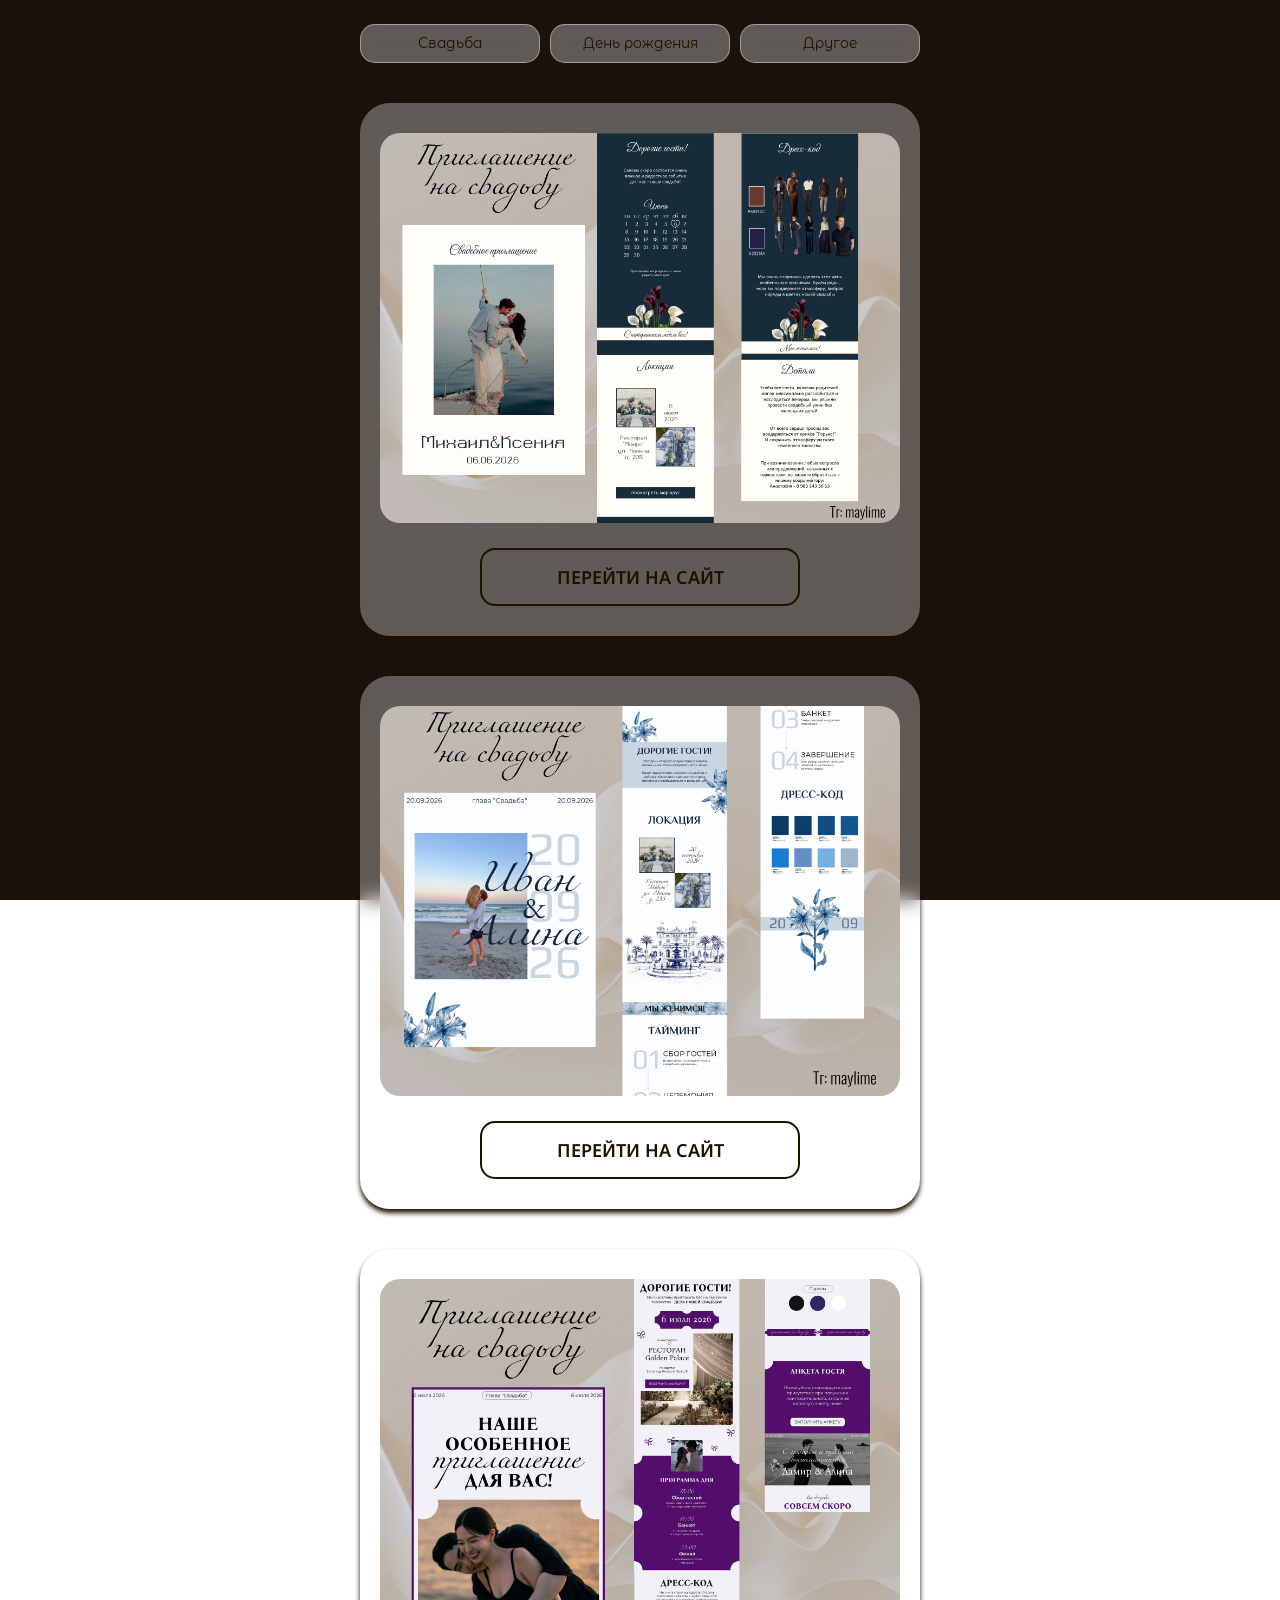
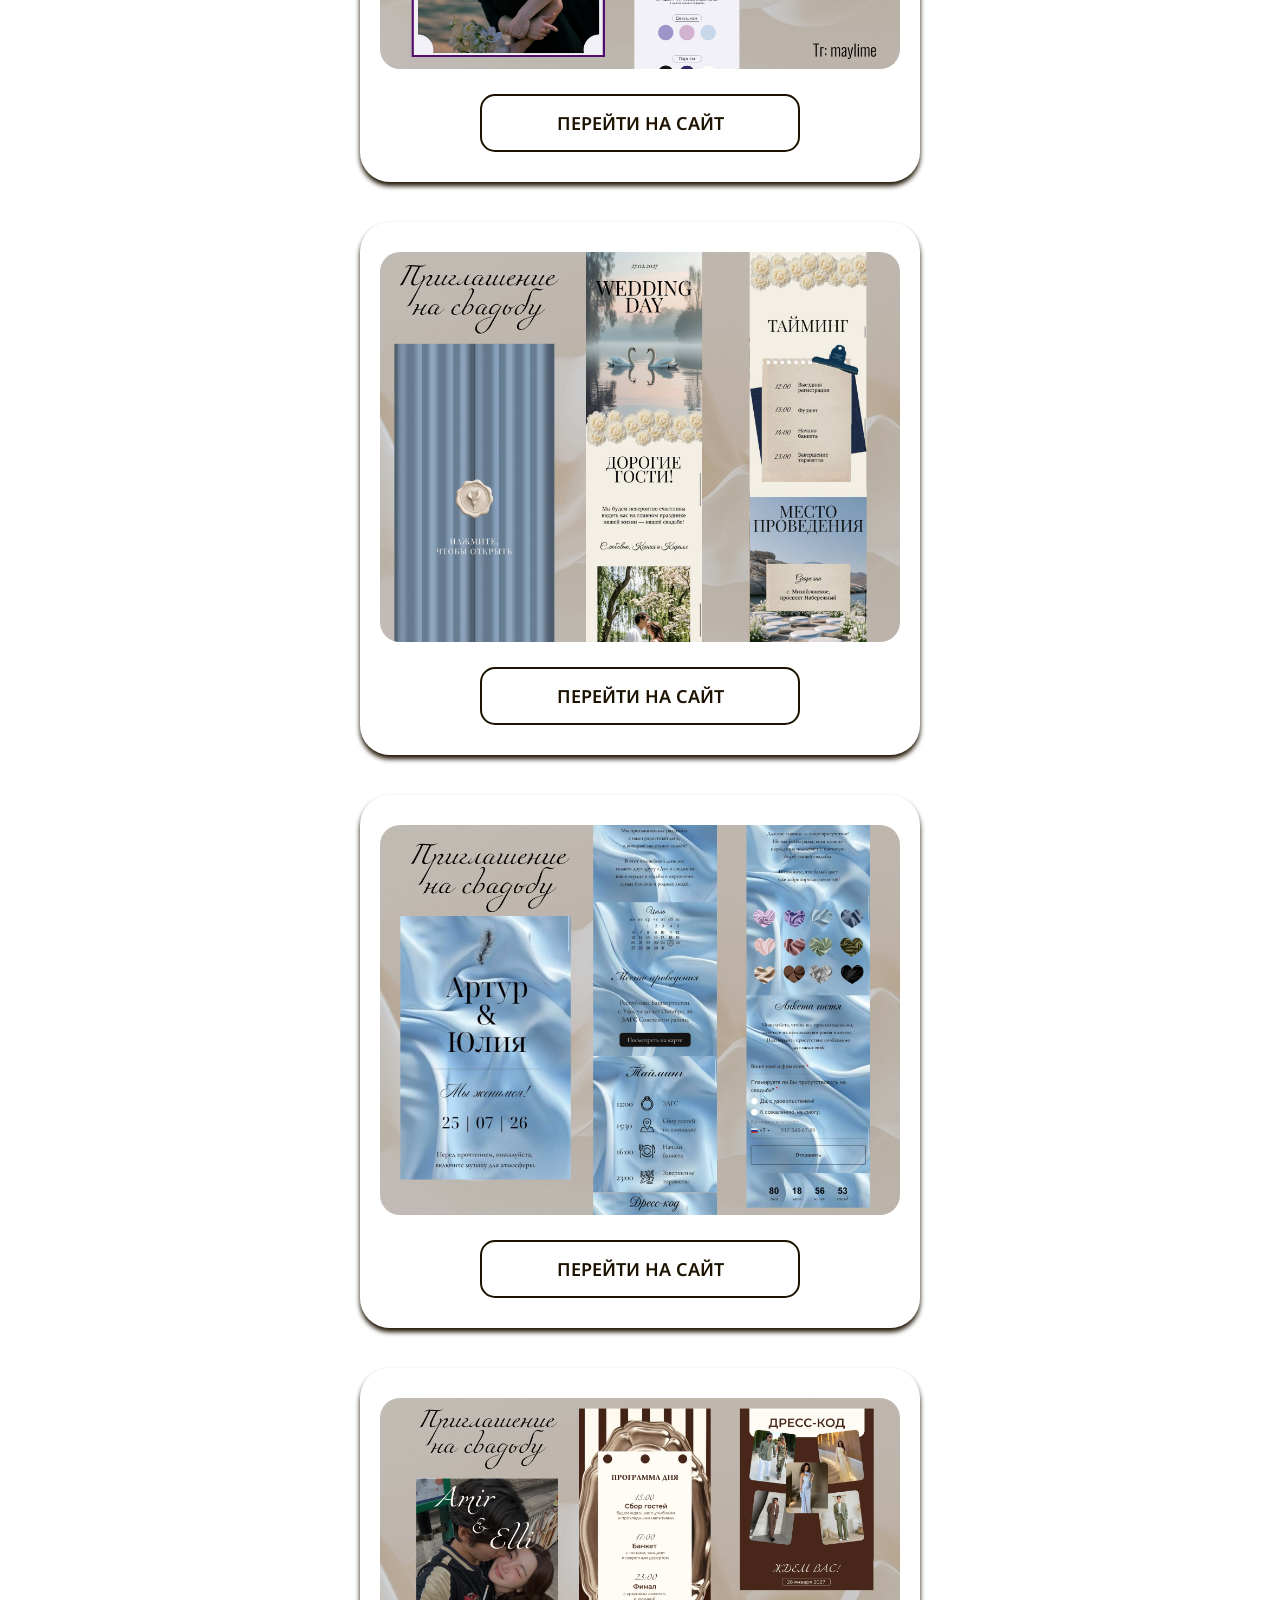
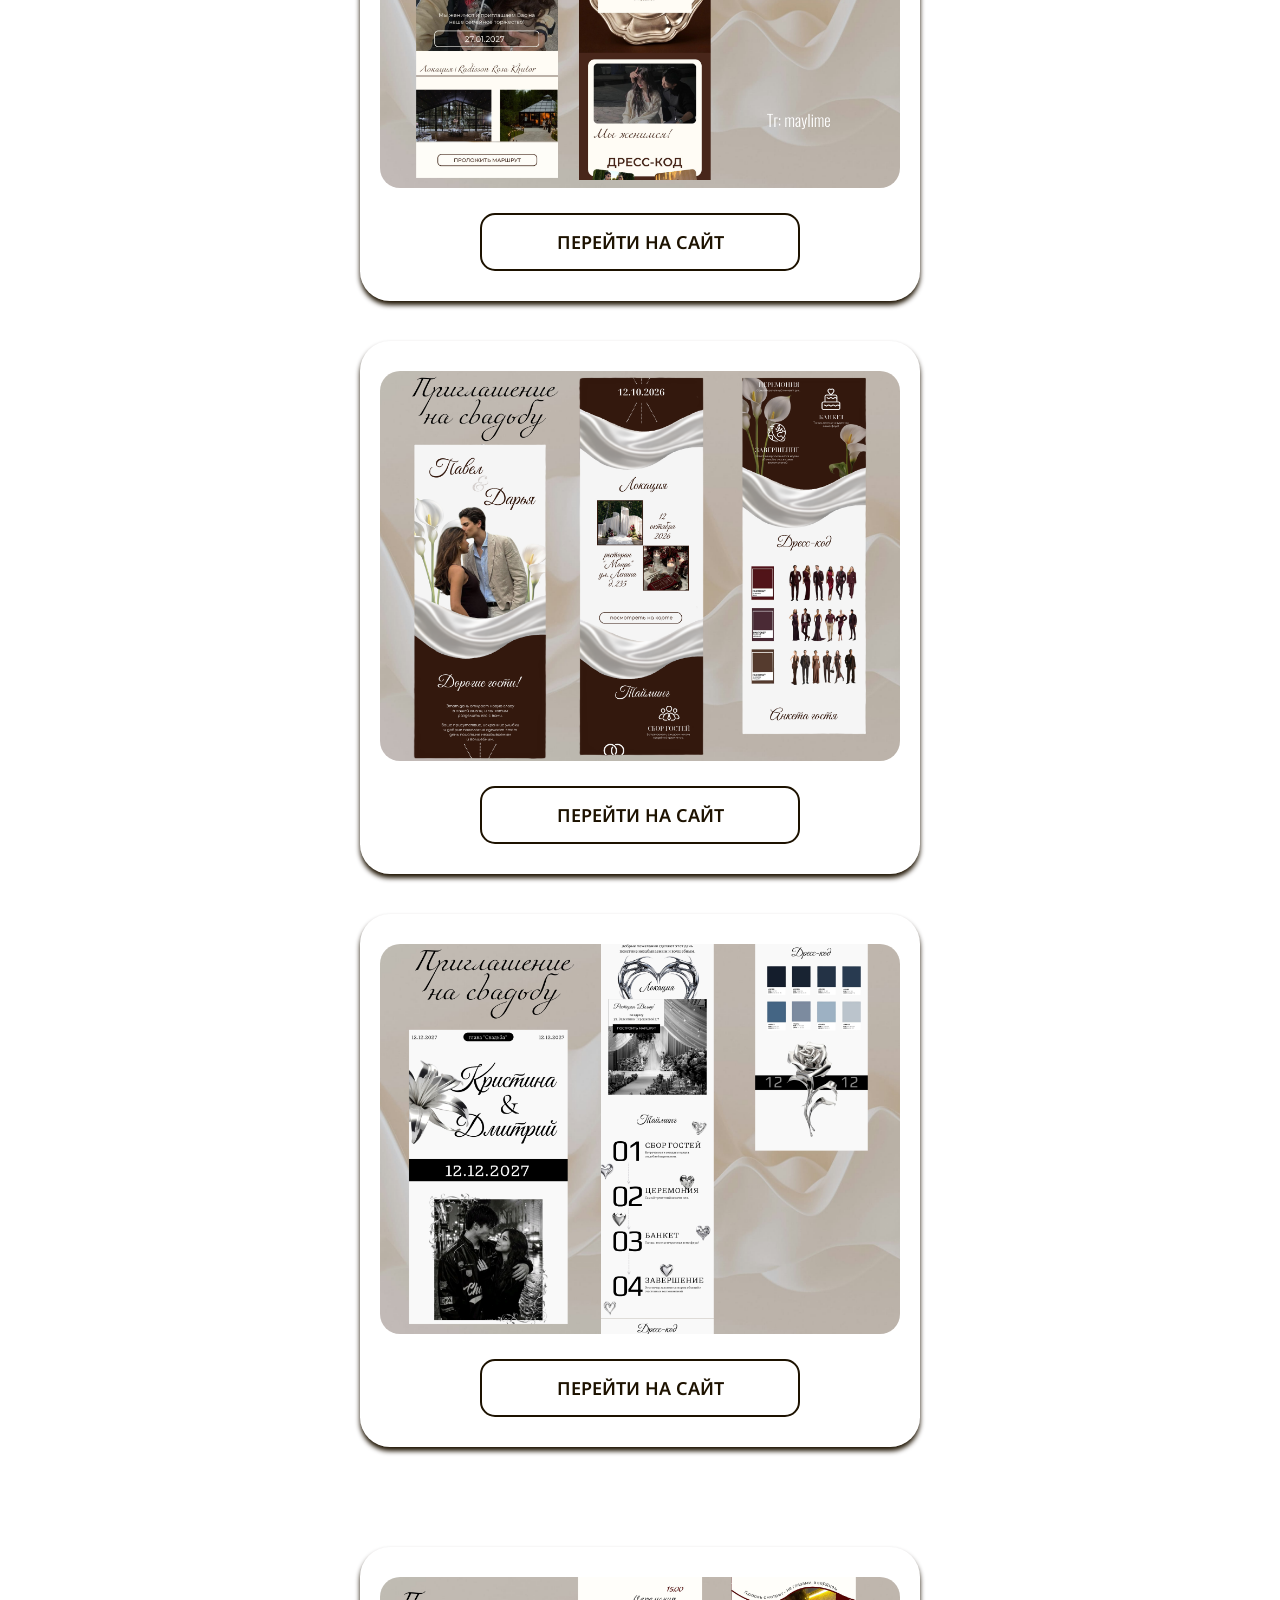
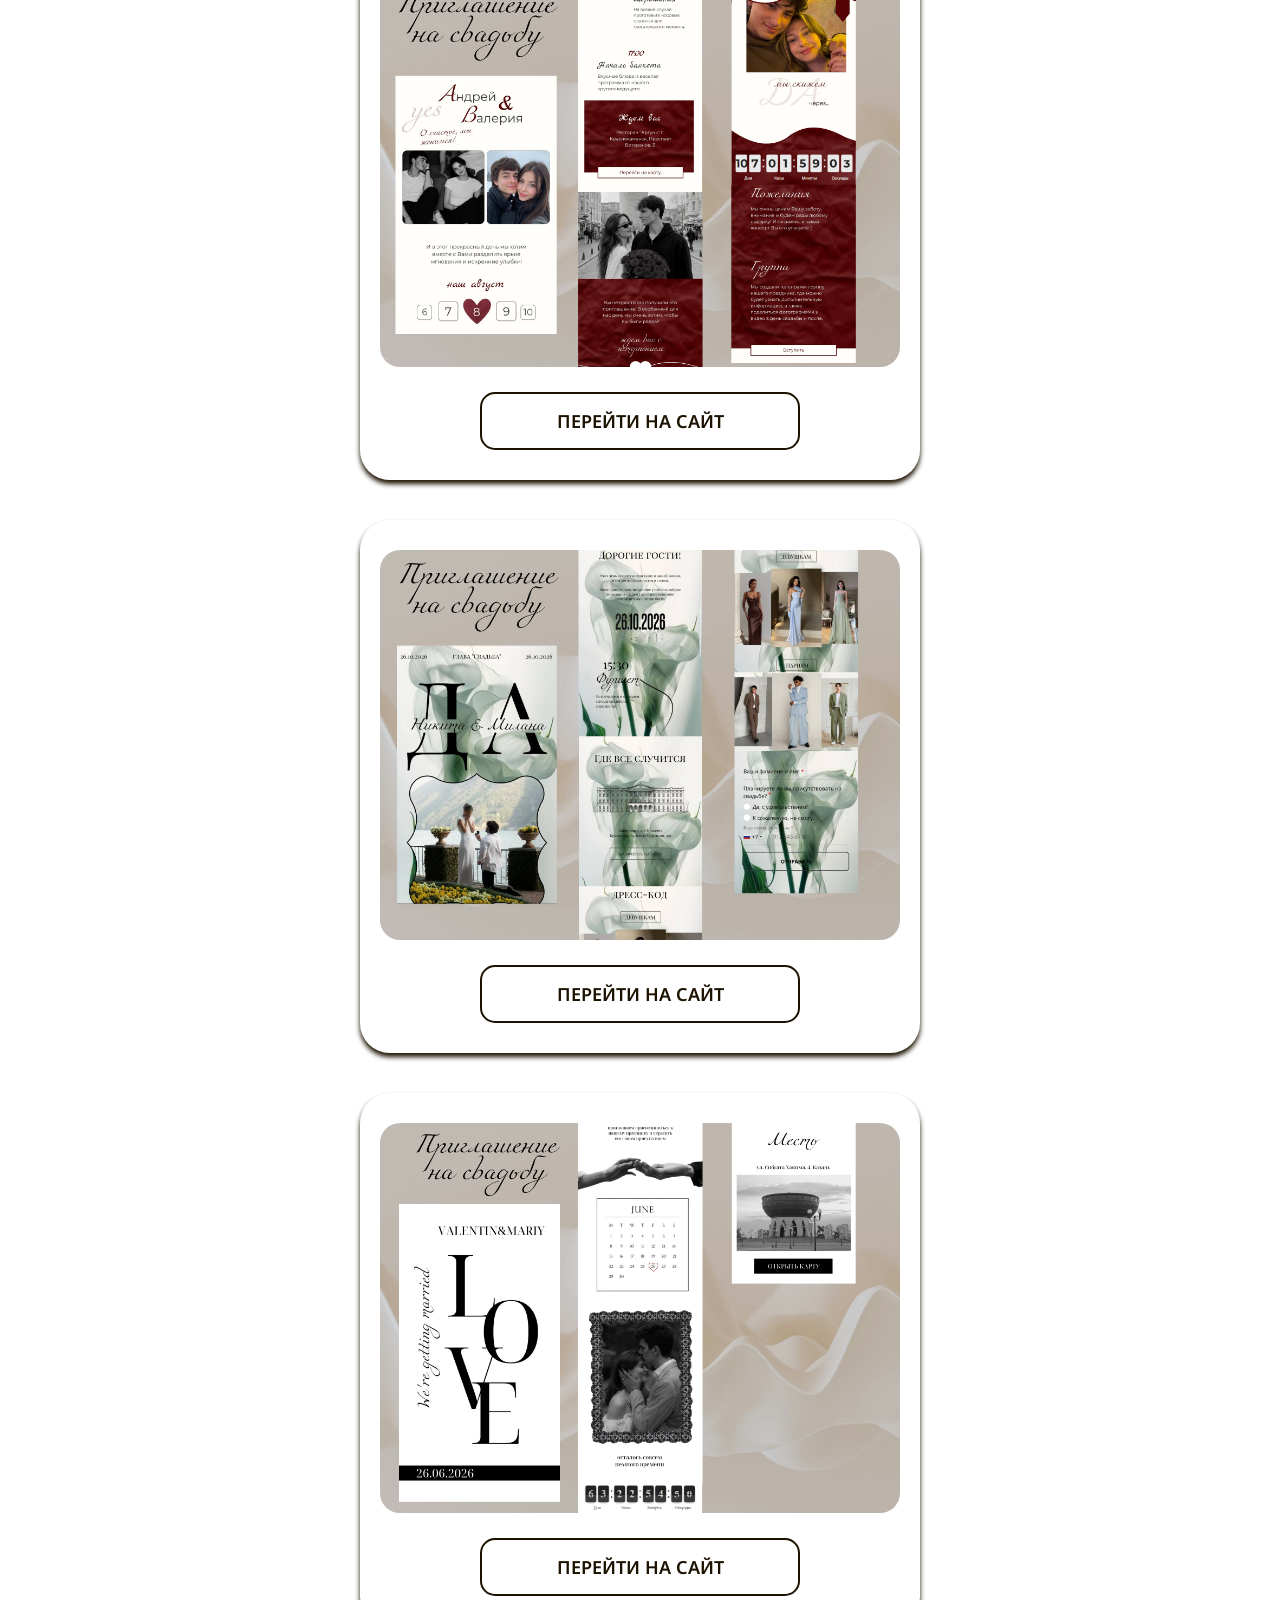
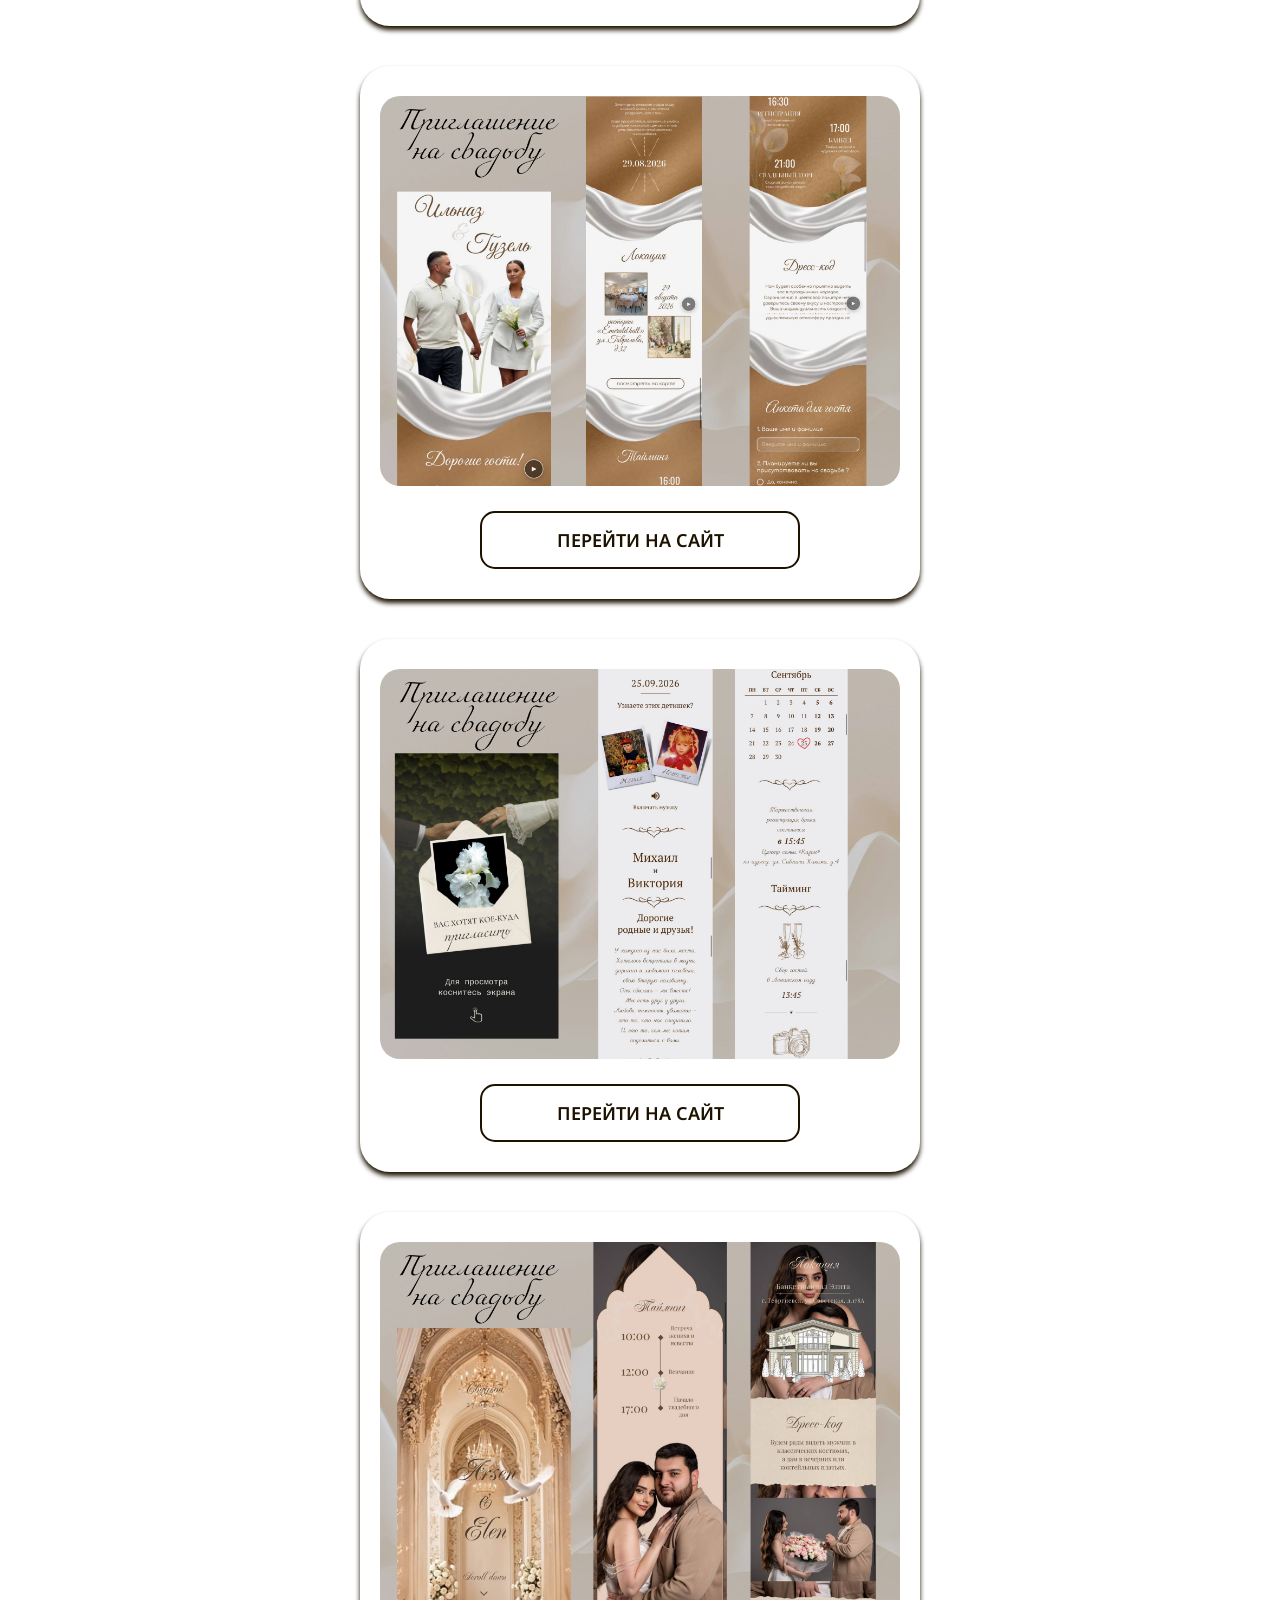
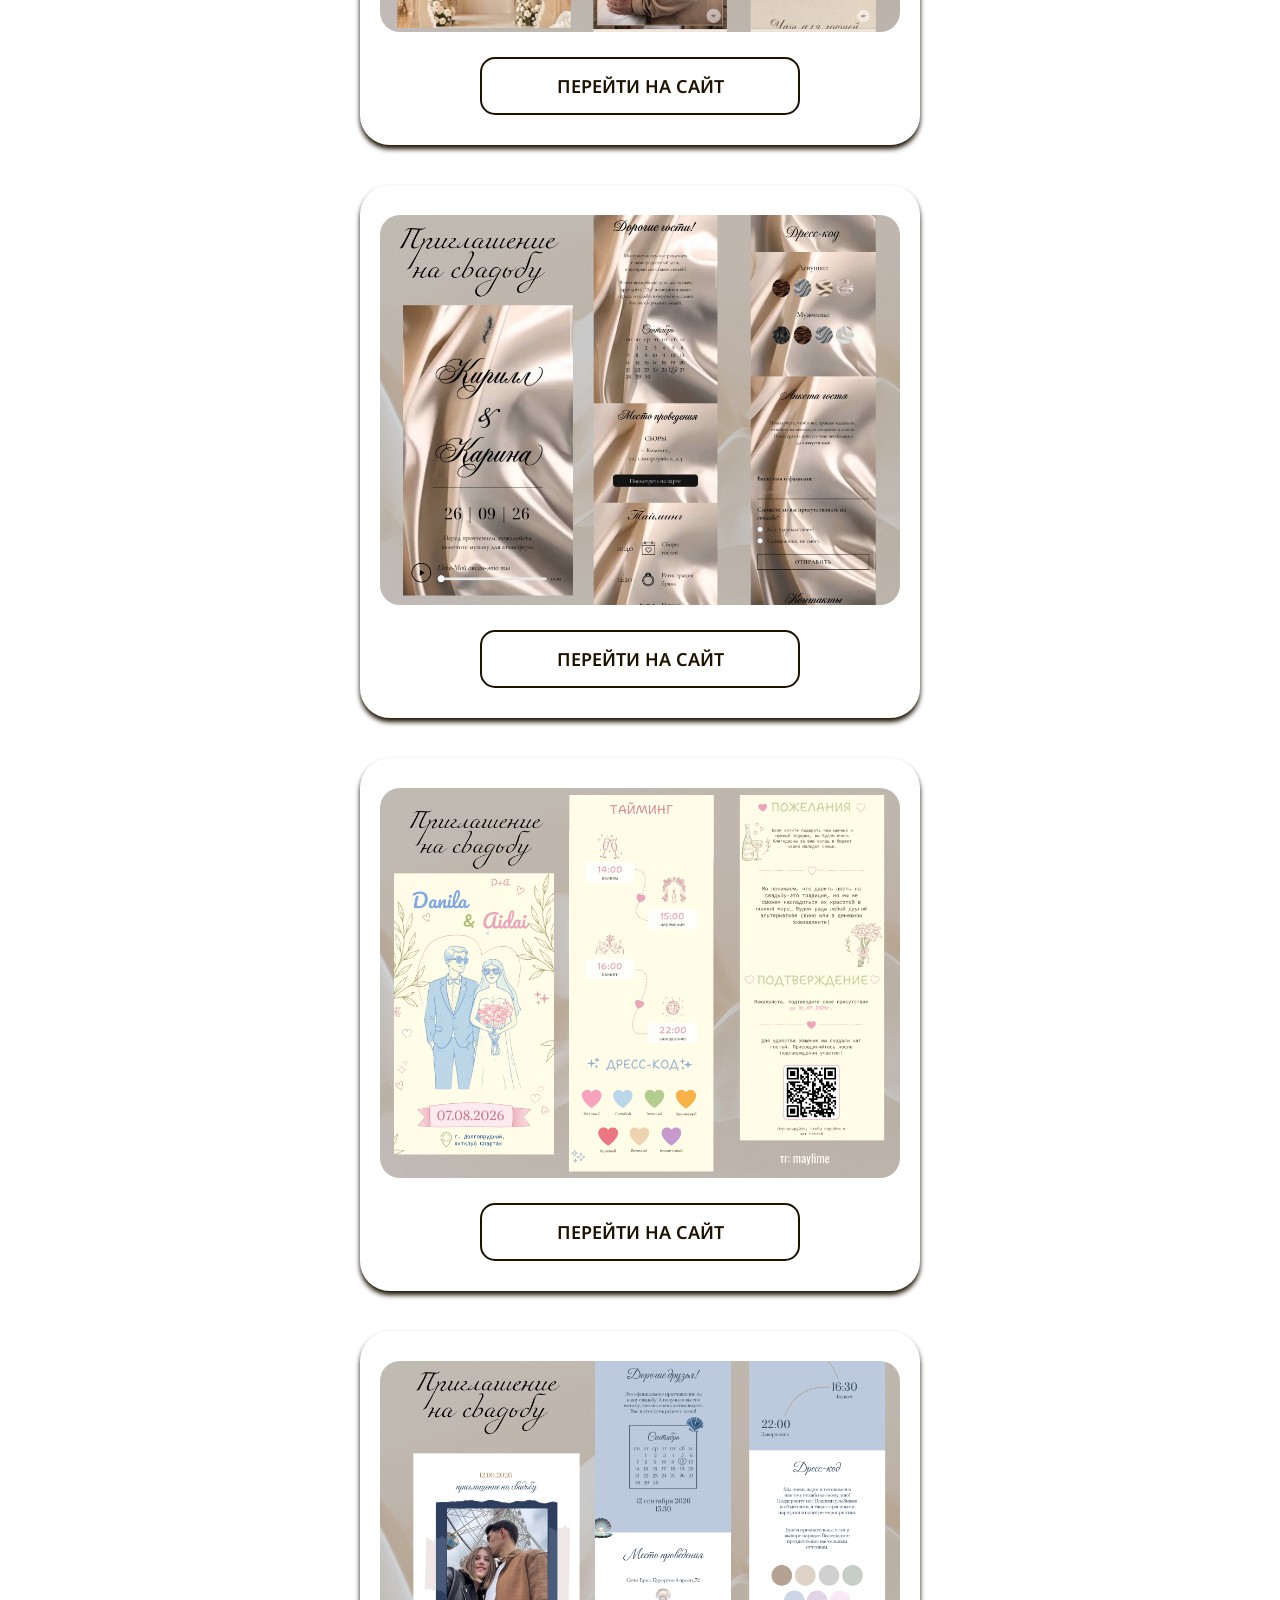
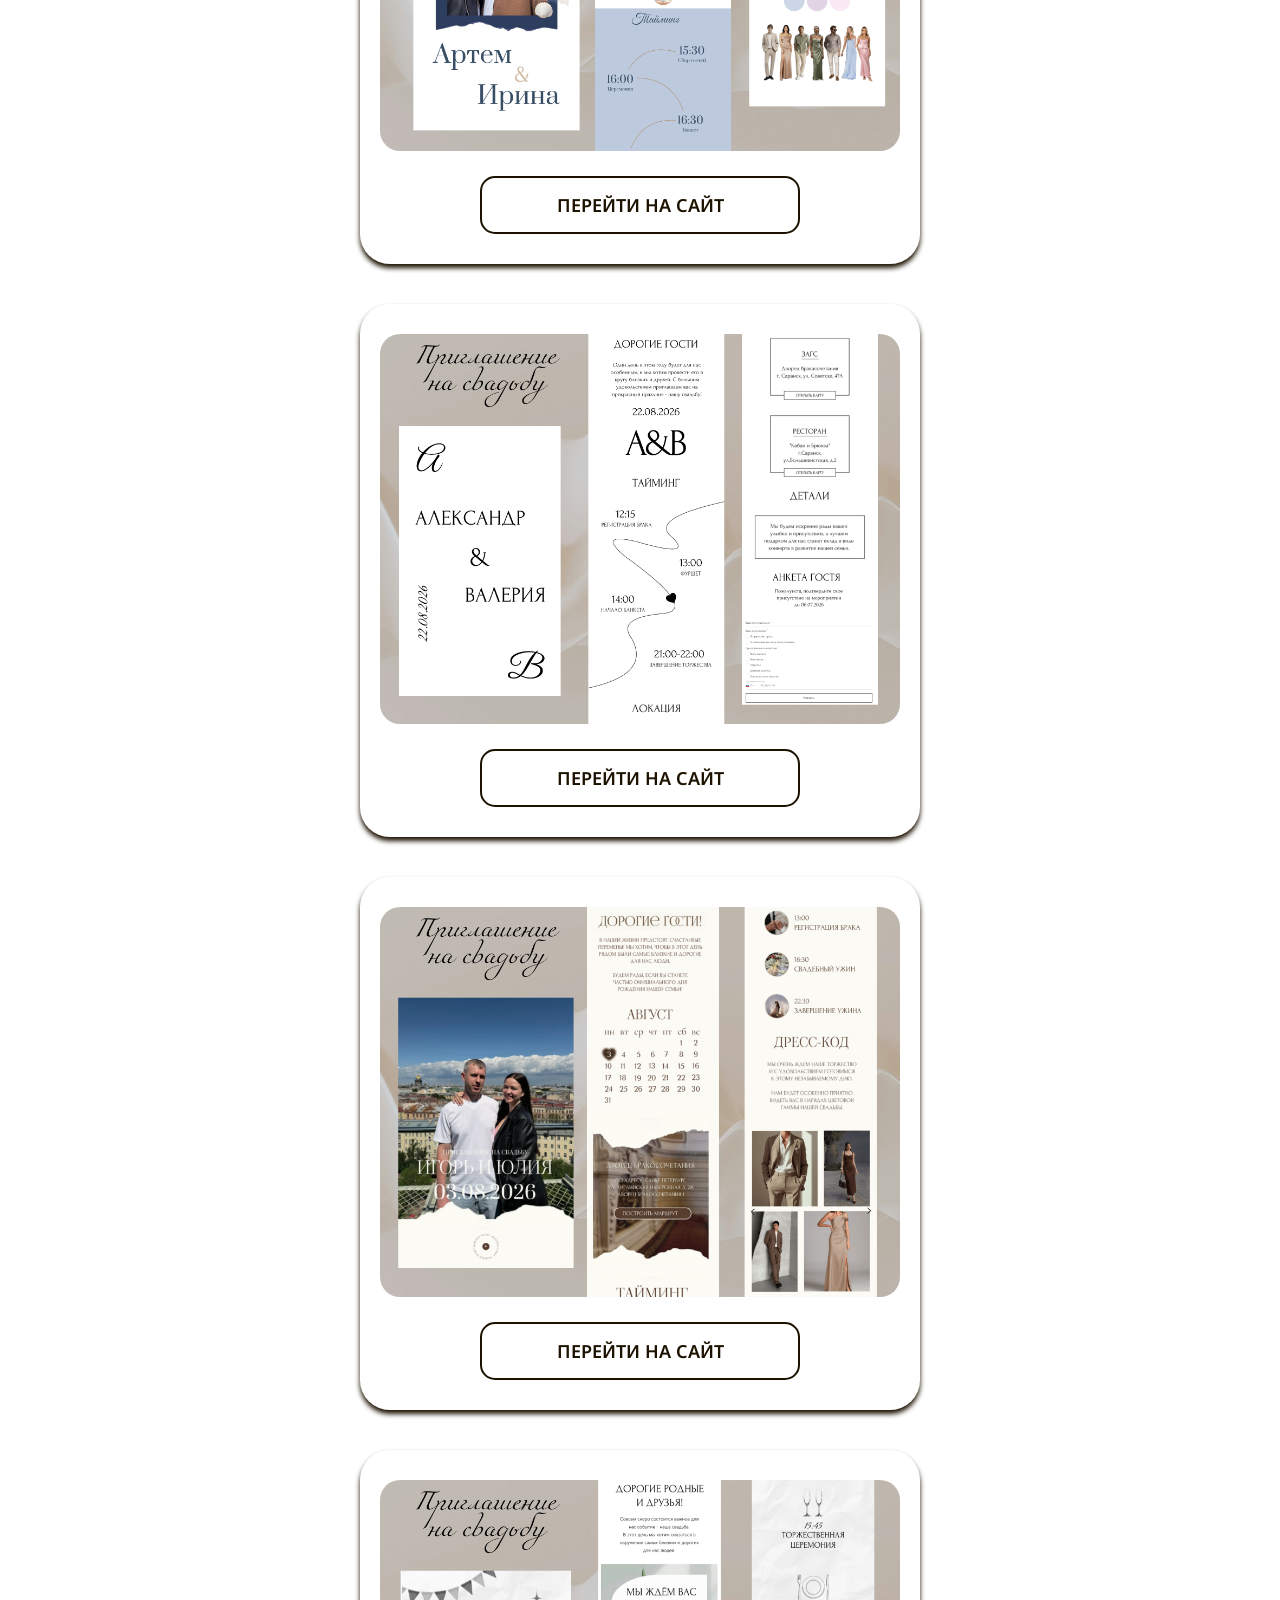
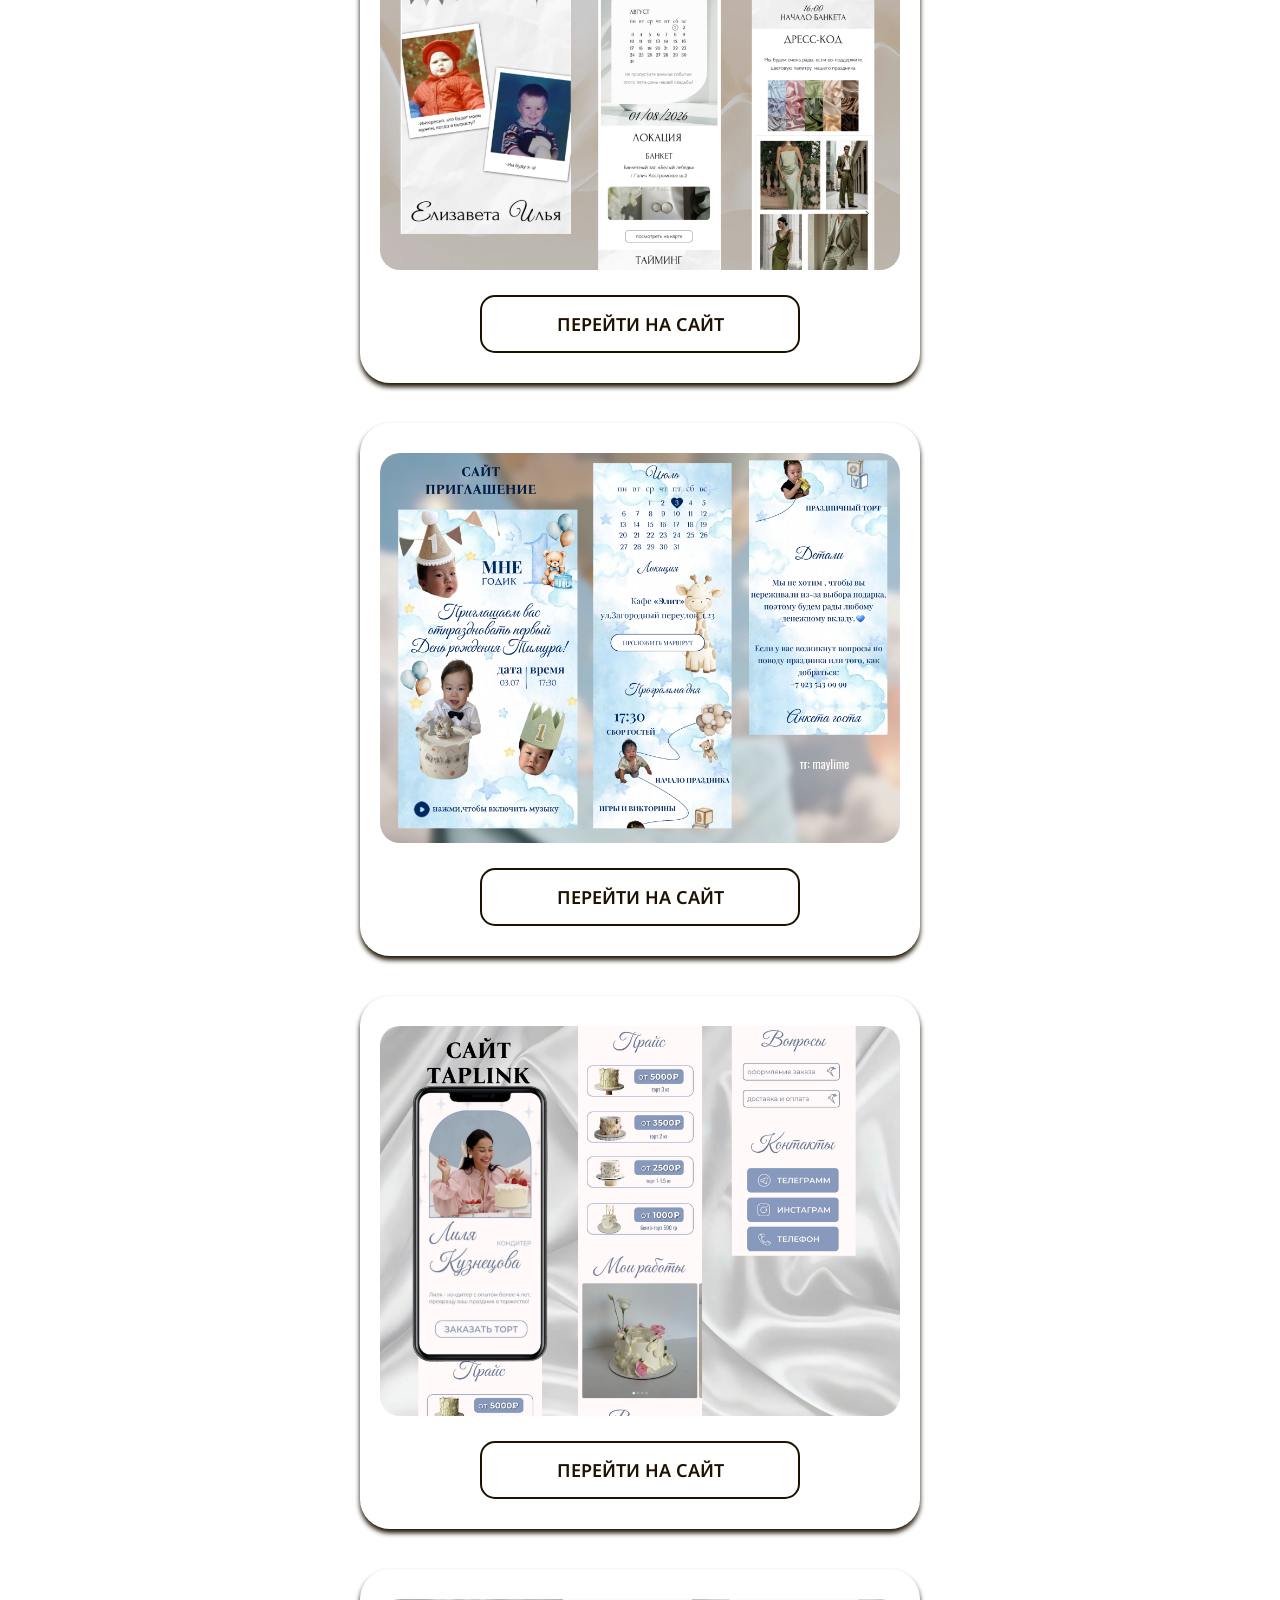
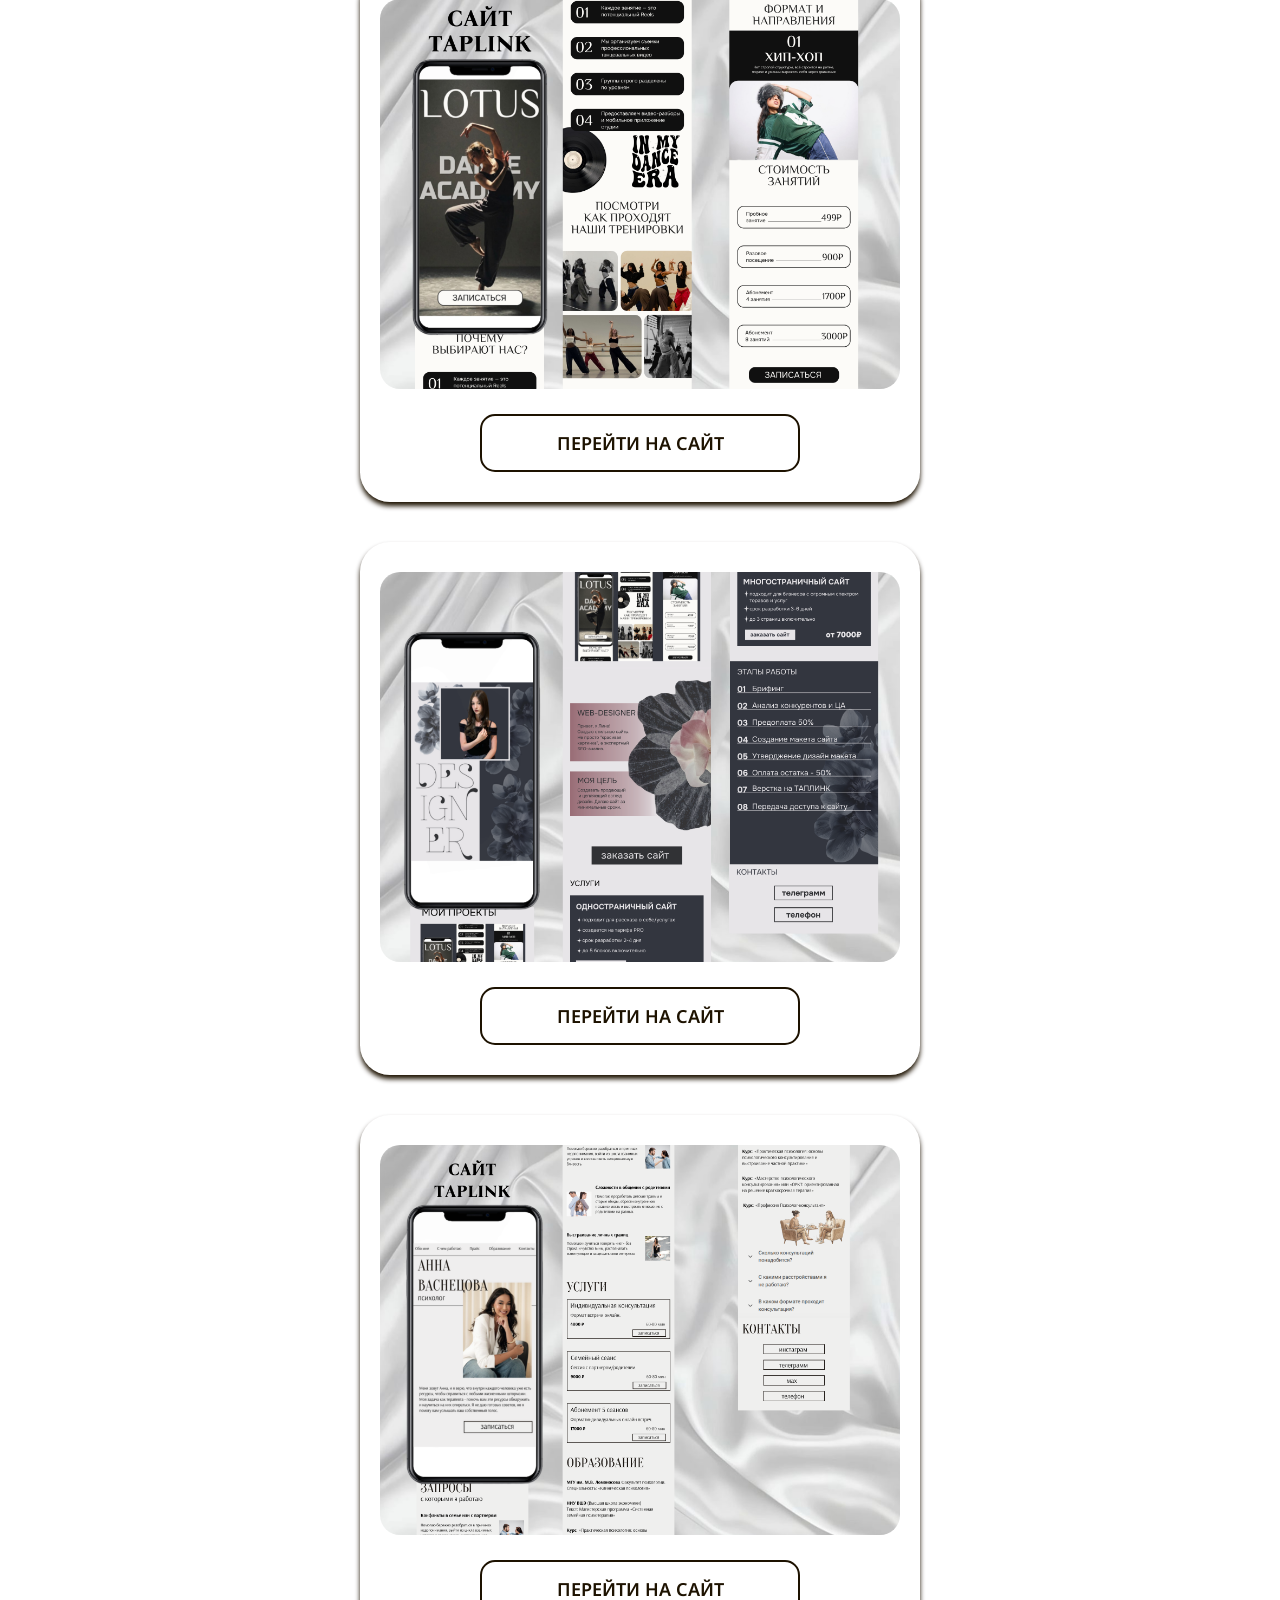
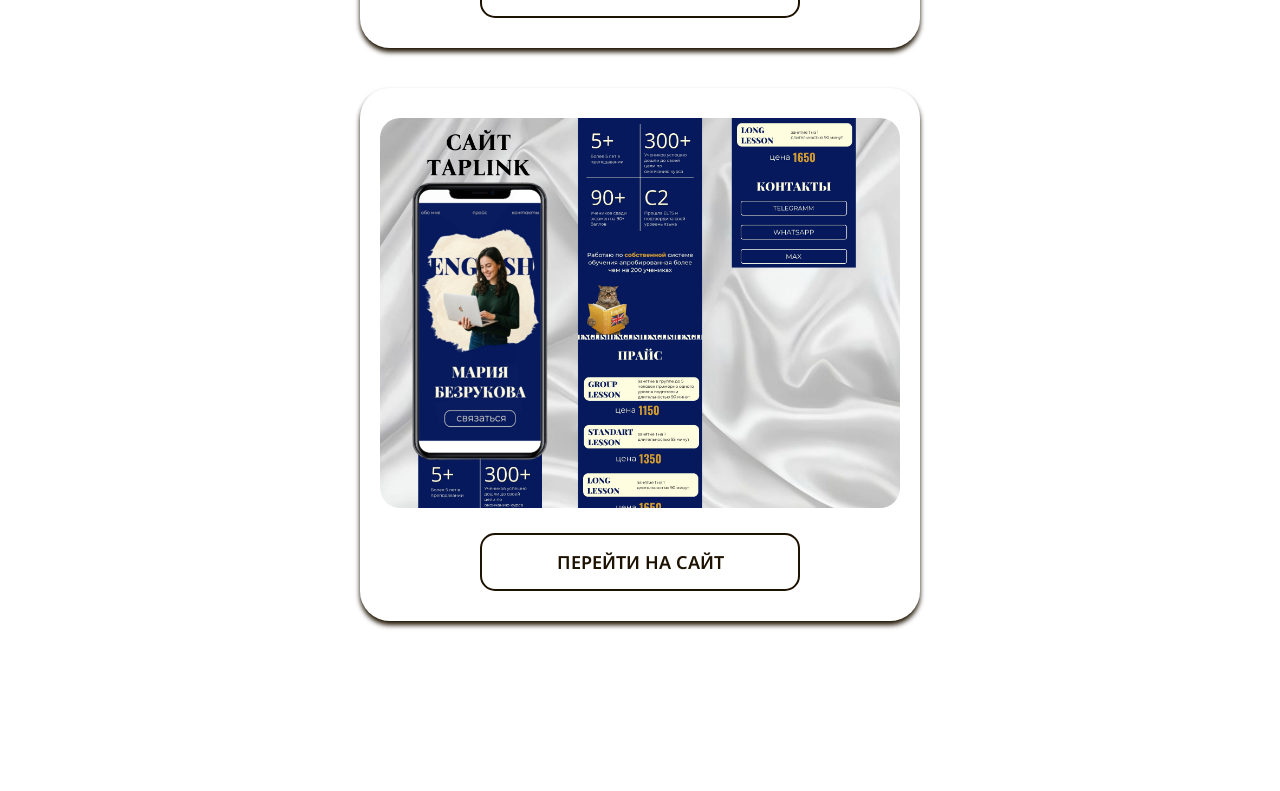
<file: index.html>
<!DOCTYPE html>
<html lang="ru">
<head>
    <meta charset="UTF-8">
    <meta name="viewport" content="width=device-width, initial-scale=1.0">
    <title>Linami — Шаблоны сайтов</title>
    
    <link rel="preconnect" href="https://fonts.googleapis.com">
    <link rel="preconnect" href="https://fonts.gstatic.com" crossorigin>
    <link href="https://fonts.googleapis.com/css2?family=Montserrat+Alternates:wght@400;500;600&family=Noto+Sans:wght@400;600;700&display=swap" rel="stylesheet">
    
    <link rel="stylesheet" href="style.css">
</head>
<body>

   <video autoplay muted loop playsinline class="video-bg">
        <source src="bg-video.mp4" type="video/mp4">
        Ваш браузер не поддерживает видео-фон.
    </video>

<nav class="navigation">
        <a href="#wedding-section" class="nav-btn">Свадьба</a>
        <a href="#birthday-section" class="nav-btn">День рождения</a>
        <a href="#other-section" class="nav-btn">Другое</a>
    </nav>
    
   <main class="main-content">
    <div id="wedding-section" class="category-wrapper">

        <section class="card-section">
            <div class="card-backplate">
                <img src="wedding-mockup1.png" alt="Свадебный шаблон 1" class="template-img">
                <a href="https://linamya.github.io/shan/" target="_blank" class="action-btn">ПЕРЕЙТИ НА САЙТ</a>
            </div>
        </section>

        <section class="card-section">
            <div class="card-backplate">
                <img src="wedding-mockup2.png" alt="Свадебный шаблон 2" class="template-img">
                <a href="https://linamya.github.io/ssfdf/" target="_blank" class="action-btn">ПЕРЕЙТИ НА САЙТ</a>
            </div>
        </section>

        <!-- Исправленный блок 3 -->
        <section class="card-section">
            <div class="card-backplate">
                <img src="wedding-mockup3.png" alt="Свадебный шаблон 3" class="template-img">
                <a href="https://linamya.github.io/sgui/" target="_blank" class="action-btn">ПЕРЕЙТИ НА САЙТ</a>
            </div>
        </section>

        <!-- Вынесенный из вложенности блок 29 -->
        <section class="card-section">
            <div class="card-backplate">
                <img src="wedding-mockup29.png" alt="Свадебный шаблон 29" class="template-img">
                <a href="https://linamya.github.io/swanlake/" target="_blank" class="action-btn">ПЕРЕЙТИ НА САЙТ</a>
            </div>
        </section>

        <section class="card-section">
            <div class="card-backplate">
                <img src="wedding-mockup4.png" alt="Свадебный шаблон 4" class="template-img">
                <a href="https://taplink.cc/arthurandjulia" target="_blank" class="action-btn">ПЕРЕЙТИ НА САЙТ</a>
            </div>
        </section>

        <section class="card-section">
            <div class="card-backplate">
                <img src="wedding-mockup5.png" alt="Свадебный шаблон 5" class="template-img">
                <a href="https://linamya.github.io/dgfdfgdf/" target="_blank" class="action-btn">ПЕРЕЙТИ НА САЙТ</a>
            </div>
        </section>

        <section class="card-section">
            <div class="card-backplate">
                <img src="wedding-mockup6.png" alt="Свадебный шаблон 6" class="template-img">
                <a href="https://linamya.github.io/kirillandsvetlana/" target="_blank" class="action-btn">ПЕРЕЙТИ НА САЙТ</a>
            </div>
        </section>

        <!-- Исправлено закрытие последней карточки -->
        <section class="card-section">
            <div class="card-backplate">
                <img src="wedding-mockup7.png" alt="Свадебный шаблон 7" class="template-img">
                <a href="https://linamya.github.io/y2k/" target="_blank" class="action-btn">ПЕРЕЙТИ НА САЙТ</a>
            </div>
        </section>

    </div>
</section>

           <section class="card-section">
    <div class="card-backplate">
        <img src="wedding-mockup8.png" alt="Свадебный шаблон 1" class="template-img">
        
        <a href="https://linamya.github.io/red/" target="_blank" class="action-btn">ПЕРЕЙТИ НА САЙТ</a>
    </div>
    </section>
    <section class="card-section">
    <div class="card-backplate">
        <img src="wedding-mockup9.png" alt="Свадебный шаблон 1" class="template-img">
        
        <a href="https://linamya.github.io/namename/" target="_blank" class="action-btn">ПЕРЕЙТИ НА САЙТ</a>
    </div>
</section>
<section class="card-section">
    <div class="card-backplate">
        <img src="wedding-mockup10.png" alt="Свадебный шаблон 1" class="template-img">
        
        <a href="https://linamya.github.io/vyacheslavkamely/" target="_blank" class="action-btn">ПЕРЕЙТИ НА САЙТ</a>
    </div>
    </section>
<section class="card-section">
    <div class="card-backplate">
        <img src="wedding-mockup22.png" alt="Свадебный шаблон 1" class="template-img">
        
        <a href="https://linamya.github.io/ilnazandguzel/" target="_blank" class="action-btn">ПЕРЕЙТИ НА САЙТ</a>
    </div>
     </section>
<section class="card-section">
    <div class="card-backplate">
        <img src="wedding-mockup23.png" alt="Свадебный шаблон 1" class="template-img">
        
        <a href="https://linamya.github.io/mikhailandvictoria/" target="_blank" class="action-btn">ПЕРЕЙТИ НА САЙТ</a>
    </div>
    </section>
<section class="card-section">
    <div class="card-backplate">
        <img src="wedding-mockup24.png" alt="Свадебный шаблон 1" class="template-img">
        
        <a href="https://linamya.github.io/ArsenandElen/" target="_blank" class="action-btn">ПЕРЕЙТИ НА САЙТ</a>
    </div>
 </section>
<section class="card-section">
    <div class="card-backplate">
        <img src="wedding-mockup25.png" alt="Свадебный шаблон 1" class="template-img">
        
        <a href="https://linamya.github.io/kirillandkarina/" target="_blank" class="action-btn">ПЕРЕЙТИ НА САЙТ</a>
    </div>
</section>

           <section class="card-section">
    <div class="card-backplate">
        <img src="wedding-mockup12.png" alt="Свадебный шаблон 1" class="template-img">
        
        <a href="https://taplink.cc/danila.aidai" target="_blank" class="action-btn">ПЕРЕЙТИ НА САЙТ</a>
    </div>
    </section>
    <section class="card-section">
    <div class="card-backplate">
        <img src="wedding-mockup13.png" alt="Свадебный шаблон 1" class="template-img">
        
        <a href=" https://linamya.github.io/artemandirina/" target="_blank" class="action-btn">ПЕРЕЙТИ НА САЙТ</a>
    </div>
</section>
   <section class="card-section">
    <div class="card-backplate">
        <img src="wedding-mockup14.png" alt="Свадебный шаблон 1" class="template-img">
        
        <a href="https://linamya.github.io/davidandarina/ target="_blank" class="action-btn">ПЕРЕЙТИ НА САЙТ</a>
    </div>
</section>

           <section class="card-section">
    <div class="card-backplate">
        <img src="wedding-mockup15.png" alt="Свадебный шаблон 1" class="template-img">
        
        <a href="https://linamya.github.io/davidandarina/" target="_blank" class="action-btn">ПЕРЕЙТИ НА САЙТ</a>
    </div>
    </section>
    <section class="card-section">
    <div class="card-backplate">
        <img src="wedding-mockup16.png" alt="Свадебный шаблон 1" class="template-img">
        
        <a href="https://linamya.github.io/levandlolita/" target="_blank" class="action-btn">ПЕРЕЙТИ НА САЙТ</a>


</section>
            
            </div>


        <div id="birthday-section" class="category-wrapper">
            
            <section class="card-section">
                <div class="card-backplate">
                    <img src="wedding-mockup11.png" alt="Шаблон День Рождения 1" class="template-img">
                    <a href="ССЫЛКА_НА_ДР_1" target="_blank" class="action-btn">ПЕРЕЙТИ НА САЙТ</a>
                </div>
            </section>

        


        <div id="other-section" class="category-wrapper">
            
            <section class="card-section">
                <div class="card-backplate">
                    <img src="wedding-mockup17.png" alt="Другой шаблон 1" class="template-img">
                    <a href="ССЫЛКА_НА_ДРУГОЕ_1" target="_blank" class="action-btn">ПЕРЕЙТИ НА САЙТ</a>
                </div>
            </section>
<section class="card-section">
                <div class="card-backplate">
                    <img src="wedding-mockup18.png" alt="Другой шаблон 1" class="template-img">
                    <a href="ССЫЛКА_НА_ДРУГОЕ_1" target="_blank" class="action-btn">ПЕРЕЙТИ НА САЙТ</a>
                </div>
            </section>
            <section class="card-section">
                <div class="card-backplate">
                    <img src="wedding-mockup19.png" alt="Другой шаблон 1" class="template-img">
                    <a href="ССЫЛКА_НА_ДРУГОЕ_1" target="_blank" class="action-btn">ПЕРЕЙТИ НА САЙТ</a>
                </div>
            </section>
<section class="card-section">
                <div class="card-backplate">
                    <img src="wedding-mockup20.png" alt="Другой шаблон 1" class="template-img">
                    <a href="ССЫЛКА_НА_ДРУГОЕ_1" target="_blank" class="action-btn">ПЕРЕЙТИ НА САЙТ</a>
                </div>
            </section>
<section class="card-section">
                <div class="card-backplate">
                    <img src="wedding-mockup21.png" alt="Другой шаблон 1" class="template-img">
                    <a href="ССЫЛКА_НА_ДРУГОЕ_1" target="_blank" class="action-btn">ПЕРЕЙТИ НА САЙТ</a>
                </div>
            </section>
        </div>

    </main>
    </body>
</html>
</file>
<file: style.css>
/* Общие настройки для всего сайта */
* {
    margin: 0;
    padding: 0;
    box-sizing: border-box; /* Чтобы отступы не ломали размеры элементов */
}

html {
    scroll-behavior: smooth; /* Это обеспечит тот самый плавный скролл при клике на кнопки! */
}

body {
    font-family: 'Montserrat Alternates', sans-serif;
    color: #FFFFFF;
    min-height: 100vh;
    display: flex;
    flex-direction: column;
    align-items: center;
    position: relative;
    overflow-x: hidden; /* Защита от случайного горизонтального скролла */
}

/* Настройка фонового видео */
/* Новые настройки для правильного видео-фона */
.video-bg {
    position: fixed;
    top: 50%;
    left: 50%;
    min-width: 100%;
    min-height: 100%;
    width: auto;
    height: auto;
    z-index: -1;
    transform: translate(-50%, -50%); /* Центрируем видео идеально по экрану */
    object-fit: cover; /* Видео будет масштабироваться без искажений, как качественные обои */
    background-color: #1a120b; /* Запасной фон */
} {
    position: fixed;
    top: 0;
    left: 0;
    width: 100%;
    height: 100%;
    z-index: -1; /* Уводим фон на самый задний план */
    background-color: #1a120b; /* Запасной благородный цвет, пока видео грузится */
    
    /* ТВОЕ ЗАДАНИЕ: Когда найдешь видео-фон, ты добавишь его сюда через background: url() 
       или мы вставим тег <video> в HTML. Пока оставим красивый темный цвет. */
}
/* 1. Шапка с логотипом */
.site-header {
    width: 100%;
    padding: 20px 0;
    display: flex;
    justify-content: center;
    align-items: center;
    background: rgba(255, 255, 255, 0.31);
    backdrop-filter: blur(10px); /* Эффект размытия стекла, выглядит очень дорого */
}

.logo {
    display: flex;
    justify-content: center;
    align-items: center;
}

.logo-img {
    height: 40px; /* Управляй этим значением (например, 40px или 60px), чтобы логотип смотрелся гармонично */
    width: auto;  /* Ширина подстроится автоматически, чтобы логотип не сплющился */
    object-fit: contain;
}

/* 2. Блок кнопок навигации */
.navigation {
    width: 100%;
    max-width: 600px;
    padding: 0 20px;
    margin-top: 24px;    /* Отступ кнопок сверху */
    margin-bottom: 40px; /* Отступ вниз до первой карточки */
    display: flex;
    justify-content: center;
    align-items: stretch;
    gap: 10px;           /* Расстояние между кнопками */
}

.nav-btn {
    flex: 1 1 0;         /* Все три кнопки одинаковой ширины */
    min-width: 0;
    display: flex;
    align-items: center;
    justify-content: center;
    text-align: center;
    text-decoration: none;
    white-space: nowrap; /* Запрещаем перенос «День рождения» на 2 строки */
    color: #1d1200;
    background: rgba(255, 255, 255, 0.31);
    backdrop-filter: blur(10px);
    padding: 10px 8px;
    border-radius: 15px;
    font-size: 14px;
    line-height: 1.2;
    font-family: 'Montserrat Alternates', sans-serif;
    border: 1px solid rgba(255, 255, 255, 0.4);
    transition: all 0.3s ease;
}

.nav-btn:hover {
    background: rgba(255, 255, 255, 0.6);
    transform: translateY(-2px);
}

/* Адаптация под мобильные экраны */
@media (max-width: 480px) {
    .navigation {
        padding: 0 14px;
        gap: 8px;
        margin-top: 18px;
        margin-bottom: 28px;
    }

    .nav-btn {
        padding: 9px 6px;
        font-size: 12.5px;
        border-radius: 12px;
    }
}

@media (max-width: 360px) {
    .nav-btn {
        font-size: 11px;
        padding: 8px 4px;
    }
}
/* 3. Контентная область */
.main-content {
    width: 100%;
    max-width: 600px; /* Ограничиваем ширину, чтобы на компьютерах сайт выглядел аккуратно, как на мобильном макете */
    padding: 0 20px 50px 20px;
    display: flex;
    flex-direction: column;
    gap: 40px; /* Отступ между карточками */
}

.card-section {
    width: 100%;
}

/* Полупрозрачная подложка */
.card-backplate {
    background: rgba(255, 255, 255, 0.31);
    backdrop-filter: blur(10px);
    border-radius: 30px; /* Красивые скругленные углы */
    padding: 30px 20px;
    display: flex;
    flex-direction: column;
    align-items: center;
    gap: 25px; /* Расстояние между картинкой и кнопкой */
    
    /* Твоя тень: смещение по X=0, по Y=4, размытие=5px, цвет #1D1200 */
    box-shadow: 0 4px 5px #1D1200; 
}

/* Стили для картинок-шаблонов внутри карточки */
/* Обёртка для категорий, чтобы разделять блоки */
.category-wrapper {
    width: 100%;
    display: flex;
    flex-direction: column;
    gap: 40px; /* Отступ между карточками внутри одной категории */
    margin-bottom: 60px; /* Отступ между самими категориями */
}

/* Стили для одиночной картинки внутри карточки */
.template-img {
    width: 100%;
    max-width: 100%;
    height: auto;
    border-radius: 20px; /* Скругление углов фото */
    object-fit: cover;
}

/* Кнопка "ПЕРЕЙТИ НА САЙТ" */
.action-btn {
    display: inline-block;
    width: 100%;
    max-width: 320px; /* Ограничиваем ширину кнопки */
    text-align: center;
    text-decoration: none;
    
    /* Шрифты и цвета */
    font-family: 'Noto Sans', sans-serif;
    font-size: 18px;
    font-weight: 600;
    color: #1d1200;
    
    /* Рамка и фон */
    background: transparent;
    border: 2px solid #1d1200;
    padding: 15px 0;
    border-radius: 15px;
    
    text-transform: uppercase; /* Делает все буквы заглавными */
    transition: all 0.3s ease;
}

/* Эффект при наведении на кнопку "Перейти на сайт" */
.action-btn:hover {
    background: #1d1200;
    color: #FFFFFF; /* Меняем цвета местами при наведении */
    cursor: pointer;
}
</file>
